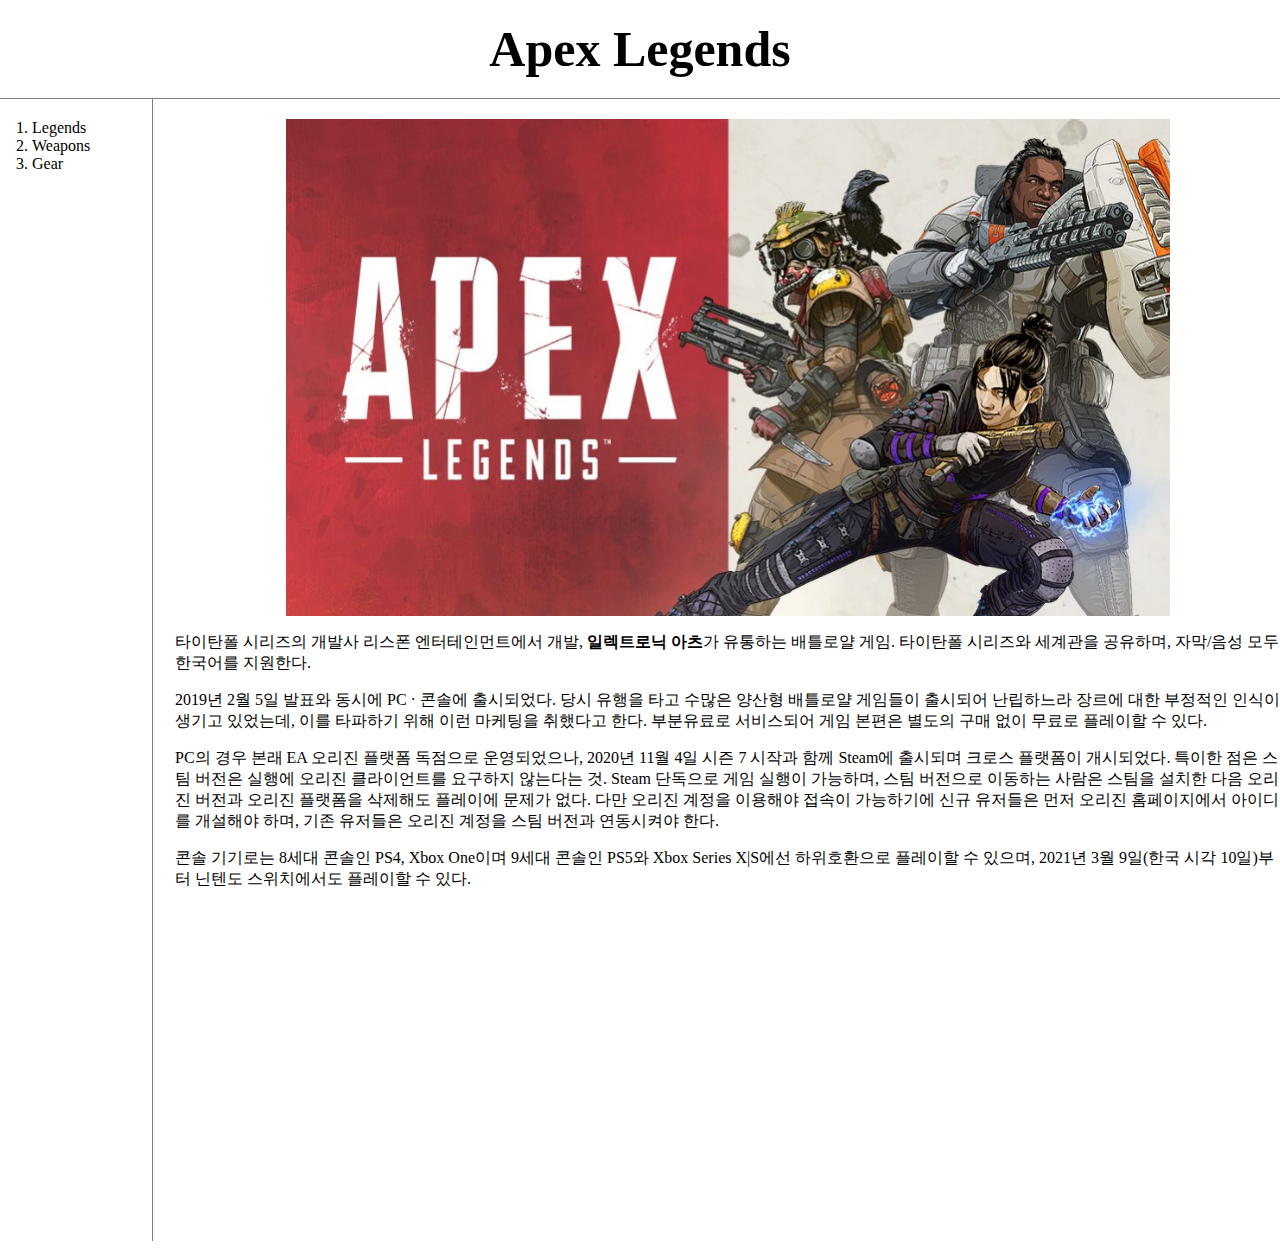
<file: index.html>
<!doctype html>
<html>
  <head>
    <title>Apex Legends</title>
    <meta charset="utf-8">
    <link rel="stylesheet" href="style.css">
    <!-- Google tag (gtag.js) -->
  <script async src="https://www.googletagmanager.com/gtag/js?id=G-EJEGTBL4LX"></script>
  <script>
    window.dataLayer = window.dataLayer || [];
    function gtag(){dataLayer.push(arguments);}
    gtag('js', new Date());

    gtag('config', 'G-EJEGTBL4LX');
  </script>
  </head>
  <body>
    <h1><a href="index.html">Apex Legends</a></h1>
    <div id="grid">
      <ol>
        <li><a href="1.html">Legends</a></li>
        <li><a href="2.html">Weapons</a></li>
        <li><a href="3.html">Gear</a></li>
      </ol>
      <div id="article">
        <div id="img">
          <img src="apex.jpg" width="80%">
        </div>
        <p>
          타이탄폴 시리즈의 개발사 리스폰 엔터테인먼트에서 개발, <b><a href="https://www.ea.com/games/apex-legends" target="_blank">일렉트로닉 아츠</a></b>가 유통하는 배틀로얄 게임. 타이탄폴 시리즈와 세계관을 공유하며, 자막/음성 모두 한국어를 지원한다.
        </p>
        <p>
          2019년 2월 5일 발표와 동시에 PC · 콘솔에 출시되었다. 당시 유행을 타고 수많은 양산형 배틀로얄 게임들이 출시되어 난립하느라 장르에 대한 부정적인 인식이 생기고 있었는데, 이를 타파하기 위해 이런 마케팅을 취했다고 한다. 부분유료로 서비스되어 게임 본편은 별도의 구매 없이 무료로 플레이할 수 있다.
        </p>
        <p>
          PC의 경우 본래 EA 오리진 플랫폼 독점으로 운영되었으나, 2020년 11월 4일 시즌 7 시작과 함께 Steam에 출시되며 크로스 플랫폼이 개시되었다. 특이한 점은 스팀 버전은 실행에 오리진 클라이언트를 요구하지 않는다는 것. Steam 단독으로 게임 실행이 가능하며, 스팀 버전으로 이동하는 사람은 스팀을 설치한 다음 오리진 버전과 오리진 플랫폼을 삭제해도 플레이에 문제가 없다. 다만 오리진 계정을 이용해야 접속이 가능하기에 신규 유저들은 먼저 오리진 홈페이지에서 아이디를 개설해야 하며, 기존 유저들은 오리진 계정을 스팀 버전과 연동시켜야 한다.
        </p>
        <p>
          콘솔 기기로는 8세대 콘솔인 PS4, Xbox One이며 9세대 콘솔인 PS5와 Xbox Series X|S에선 하위호환으로 플레이할 수 있으며, 2021년 3월 9일(한국 시각 10일)부터 닌텐도 스위치에서도 플레이할 수 있다.
        </p>
        <p>
          <iframe width="560" height="315" src="https://www.youtube.com/embed/DsmEczpCnZE" title="YouTube video player" frameborder="0" allow="accelerometer; autoplay; clipboard-write; encrypted-media; gyroscope; picture-in-picture" allowfullscreen></iframe>
        </p>
      </div>
    </div>

    <p>
      <div id="disqus_thread"></div>
      <script>
      /**
      *  RECOMMENDED CONFIGURATION VARIABLES: EDIT AND UNCOMMENT THE SECTION BELOW TO INSERT DYNAMIC VALUES FROM YOUR PLATFORM OR CMS.
      *  LEARN WHY DEFINING THESE VARIABLES IS IMPORTANT: https://disqus.com/admin/universalcode/#configuration-variables    */
      /*
      var disqus_config = function () {
      this.page.url = PAGE_URL;  // Replace PAGE_URL with your page's canonical URL variable
      this.page.identifier = PAGE_IDENTIFIER; // Replace PAGE_IDENTIFIER with your page's unique identifier variable
      };
      */
      (function() { // DON'T EDIT BELOW THIS LINE
      var d = document, s = d.createElement('script');
      s.src = 'https://apex-7.disqus.com/embed.js';
      s.setAttribute('data-timestamp', +new Date());
      (d.head || d.body).appendChild(s);
      })();
    </script>
    <noscript>Please enable JavaScript to view the <a href="https://disqus.com/?ref_noscript">comments powered by Disqus.</a></noscript>
    </p>

      <!--Start of Tawk.to Script-->
    <script type="text/javascript">
    var Tawk_API=Tawk_API||{}, Tawk_LoadStart=new Date();
    (function(){
    var s1=document.createElement("script"),s0=document.getElementsByTagName("script")[0];
    s1.async=true;
    s1.src='https://embed.tawk.to/62f8806c37898912e962e0af/1gadbbalr';
    s1.charset='UTF-8';
    s1.setAttribute('crossorigin','*');
    s0.parentNode.insertBefore(s1,s0);
    })();
    </script>
    <!--End of Tawk.to Script-->
  </body>
</html>
</file>
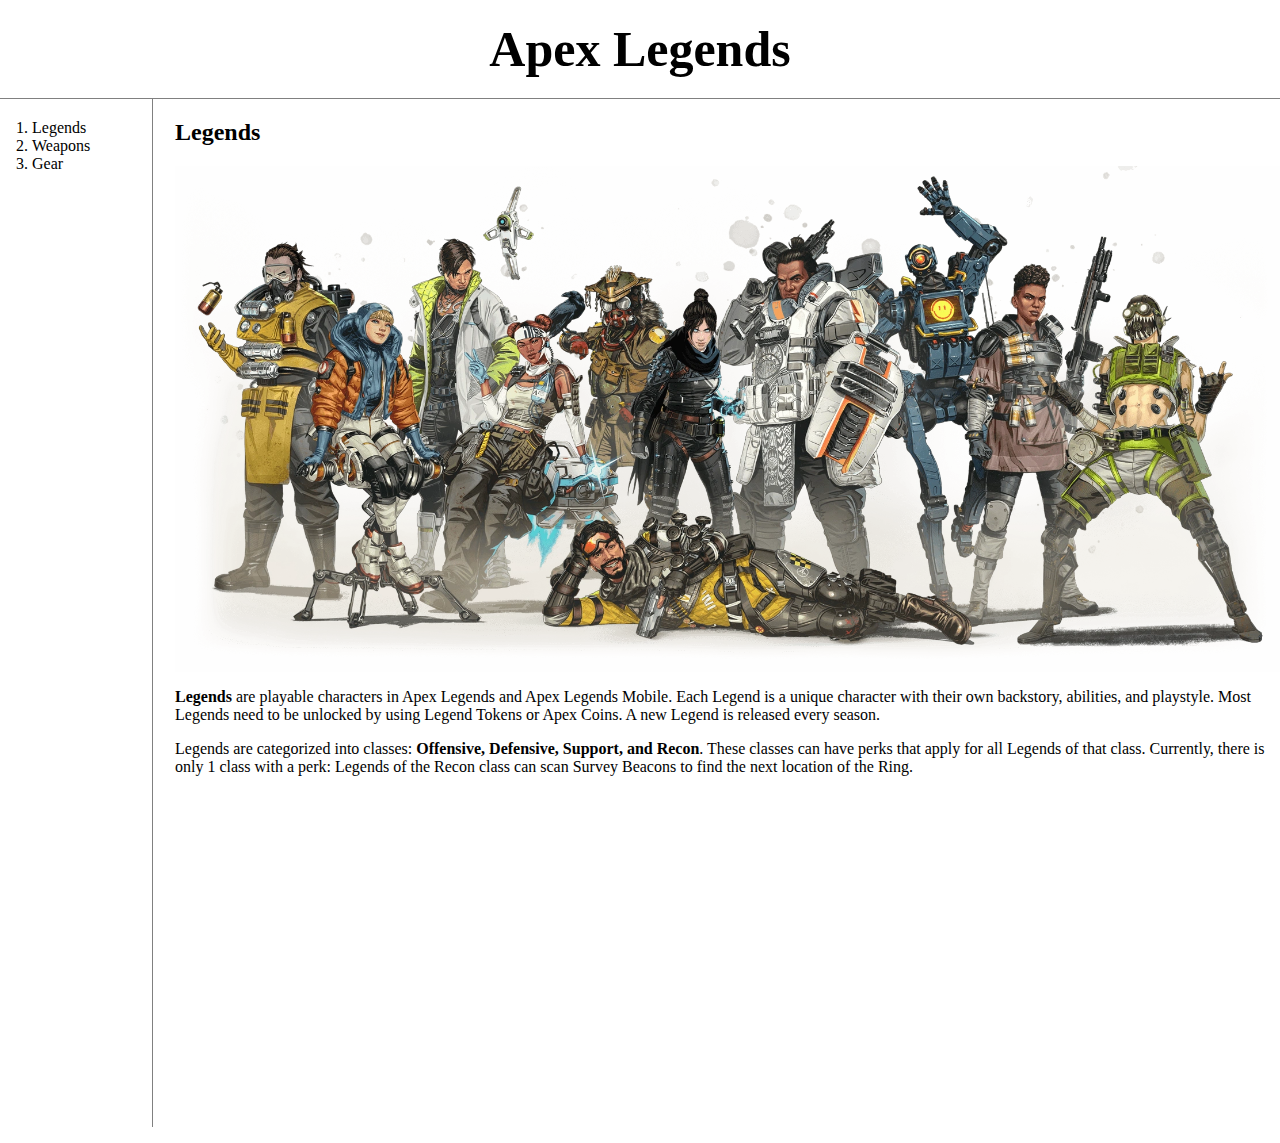
<file: 1.html>
<!doctype html>
<html>
  <head>
    <title>Apex Legends</title>
    <meta charset="utf-8">
    <link rel="stylesheet" href="style.css">
    <!-- Google tag (gtag.js) -->
  <script async src="https://www.googletagmanager.com/gtag/js?id=G-EJEGTBL4LX"></script>
  <script>
    window.dataLayer = window.dataLayer || [];
    function gtag(){dataLayer.push(arguments);}
    gtag('js', new Date());

    gtag('config', 'G-EJEGTBL4LX');
  </script>
  </head>
  <body>
    <h1><a href="index.html">Apex Legends</a></h1>
    <div id="grid">
      <ol>
        <li><a href="1.html">Legends</a></li>
        <li><a href="2.html">Weapons</a></li>
        <li><a href="3.html">Gear</a></li>
      </ol>
      <div id="article">
        <h2>Legends</h2>
        <img src="Legends.webp" width="100%">
        <p>
          <b>Legends</b> are playable characters in Apex Legends and Apex Legends Mobile. Each Legend is a unique character with their own backstory, abilities, and playstyle. Most Legends need to be unlocked by using Legend Tokens or Apex Coins. A new Legend is released every season.
        </p>
        <p>
          Legends are categorized into classes: <b>Offensive, Defensive, Support, and Recon</b>. These classes can have perks that apply for all Legends of that class. Currently, there is only 1 class with a perk: Legends of the Recon class can scan Survey Beacons to find the next location of the Ring.
        </p>
        <p>
          <iframe width="560" height="315" src="https://www.youtube.com/embed/lOo4YlaA_OA" title="YouTube video player" frameborder="0" allow="accelerometer; autoplay; clipboard-write; encrypted-media; gyroscope; picture-in-picture" allowfullscreen></iframe>
        </p>
      </div>
    </div>

    <p>
      <div id="disqus_thread"></div>
      <script>
      /**
      *  RECOMMENDED CONFIGURATION VARIABLES: EDIT AND UNCOMMENT THE SECTION BELOW TO INSERT DYNAMIC VALUES FROM YOUR PLATFORM OR CMS.
      *  LEARN WHY DEFINING THESE VARIABLES IS IMPORTANT: https://disqus.com/admin/universalcode/#configuration-variables    */
      /*
      var disqus_config = function () {
      this.page.url = PAGE_URL;  // Replace PAGE_URL with your page's canonical URL variable
      this.page.identifier = PAGE_IDENTIFIER; // Replace PAGE_IDENTIFIER with your page's unique identifier variable
      };
      */
      (function() { // DON'T EDIT BELOW THIS LINE
      var d = document, s = d.createElement('script');
      s.src = 'https://apex-7.disqus.com/embed.js';
      s.setAttribute('data-timestamp', +new Date());
      (d.head || d.body).appendChild(s);
      })();
    </script>
    <noscript>Please enable JavaScript to view the <a href="https://disqus.com/?ref_noscript">comments powered by Disqus.</a></noscript>
    </p>
  </body>
</html>
</file>
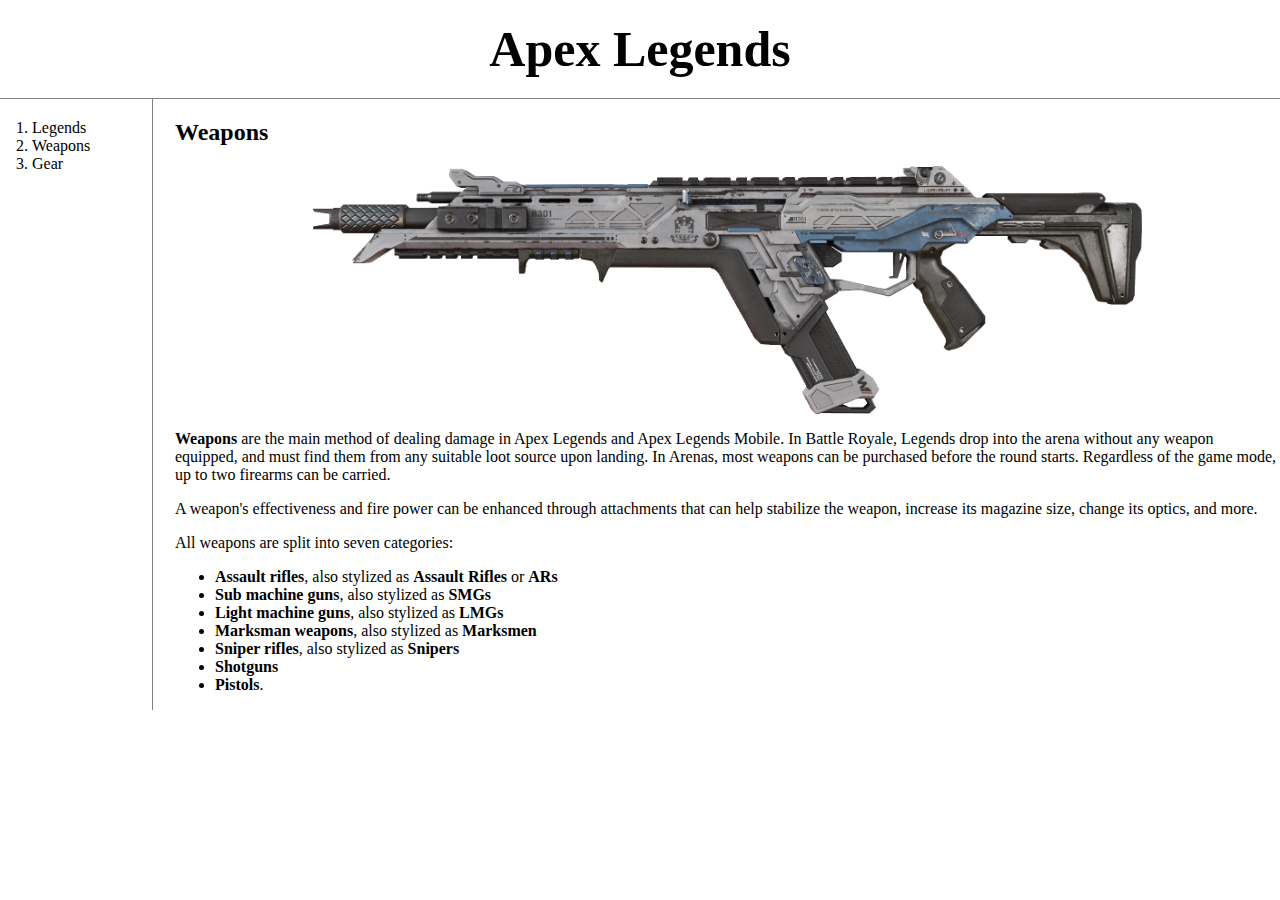
<file: 2.html>
<!doctype html>
<html>
  <head>
    <title>Apex Legends</title>
    <meta charset="utf-8">
    <link rel="stylesheet" href="style.css">
    <!-- Google tag (gtag.js) -->
  <script async src="https://www.googletagmanager.com/gtag/js?id=G-EJEGTBL4LX"></script>
  <script>
    window.dataLayer = window.dataLayer || [];
    function gtag(){dataLayer.push(arguments);}
    gtag('js', new Date());

    gtag('config', 'G-EJEGTBL4LX');
  </script>
  </head>
  <body>
    <h1><a href="index.html">Apex Legends</a></h1>
    <div id="grid">
      <ol>
        <li><a href="1.html">Legends</a></li>
        <li><a href="2.html">Weapons</a></li>
        <li><a href="3.html">Gear</a></li>
      </ol>
      <div id="article">
        <h2>Weapons</h2>
        <img src="R-301_Carbine.webp" width=75%>
        <p>
          <b>Weapons</b> are the main method of dealing damage in Apex Legends and Apex Legends Mobile. In Battle Royale, Legends drop into the arena without any weapon equipped, and must find them from any suitable loot source upon landing. In Arenas, most weapons can be purchased before the round starts. Regardless of the game mode, up to two firearms can be carried.
        </p>
        <p>
          A weapon's effectiveness and fire power can be enhanced through attachments that can help stabilize the weapon, increase its magazine size, change its optics, and more.
        </p>
        All weapons are split into seven categories:
        <ul>
          <li><b>Assault rifles</b>, also stylized as <b>Assault Rifles</b> or <b>ARs</b></li>
          <li><b>Sub machine guns</b>, also stylized as <b>SMGs</b></li>
          <li><b>Light machine guns</b>, also stylized as <b>LMGs</b></li>
          <li><b>Marksman weapons</b>, also stylized as <b>Marksmen</b></li>
          <li><b>Sniper rifles</b>, also stylized as <b>Snipers</b></li>
          <li><b>Shotguns</b></li>
          <li><b>Pistols</b>.</li>
        </ul>
      </div>
    </div>

    <p>
      <div id="disqus_thread"></div>
      <script>
      /**
      *  RECOMMENDED CONFIGURATION VARIABLES: EDIT AND UNCOMMENT THE SECTION BELOW TO INSERT DYNAMIC VALUES FROM YOUR PLATFORM OR CMS.
      *  LEARN WHY DEFINING THESE VARIABLES IS IMPORTANT: https://disqus.com/admin/universalcode/#configuration-variables    */
      /*
      var disqus_config = function () {
      this.page.url = PAGE_URL;  // Replace PAGE_URL with your page's canonical URL variable
      this.page.identifier = PAGE_IDENTIFIER; // Replace PAGE_IDENTIFIER with your page's unique identifier variable
      };
      */
      (function() { // DON'T EDIT BELOW THIS LINE
      var d = document, s = d.createElement('script');
      s.src = 'https://apex-7.disqus.com/embed.js';
      s.setAttribute('data-timestamp', +new Date());
      (d.head || d.body).appendChild(s);
      })();
    </script>
    <noscript>Please enable JavaScript to view the <a href="https://disqus.com/?ref_noscript">comments powered by Disqus.</a></noscript>
    </p>
  </body>
</html>
</file>
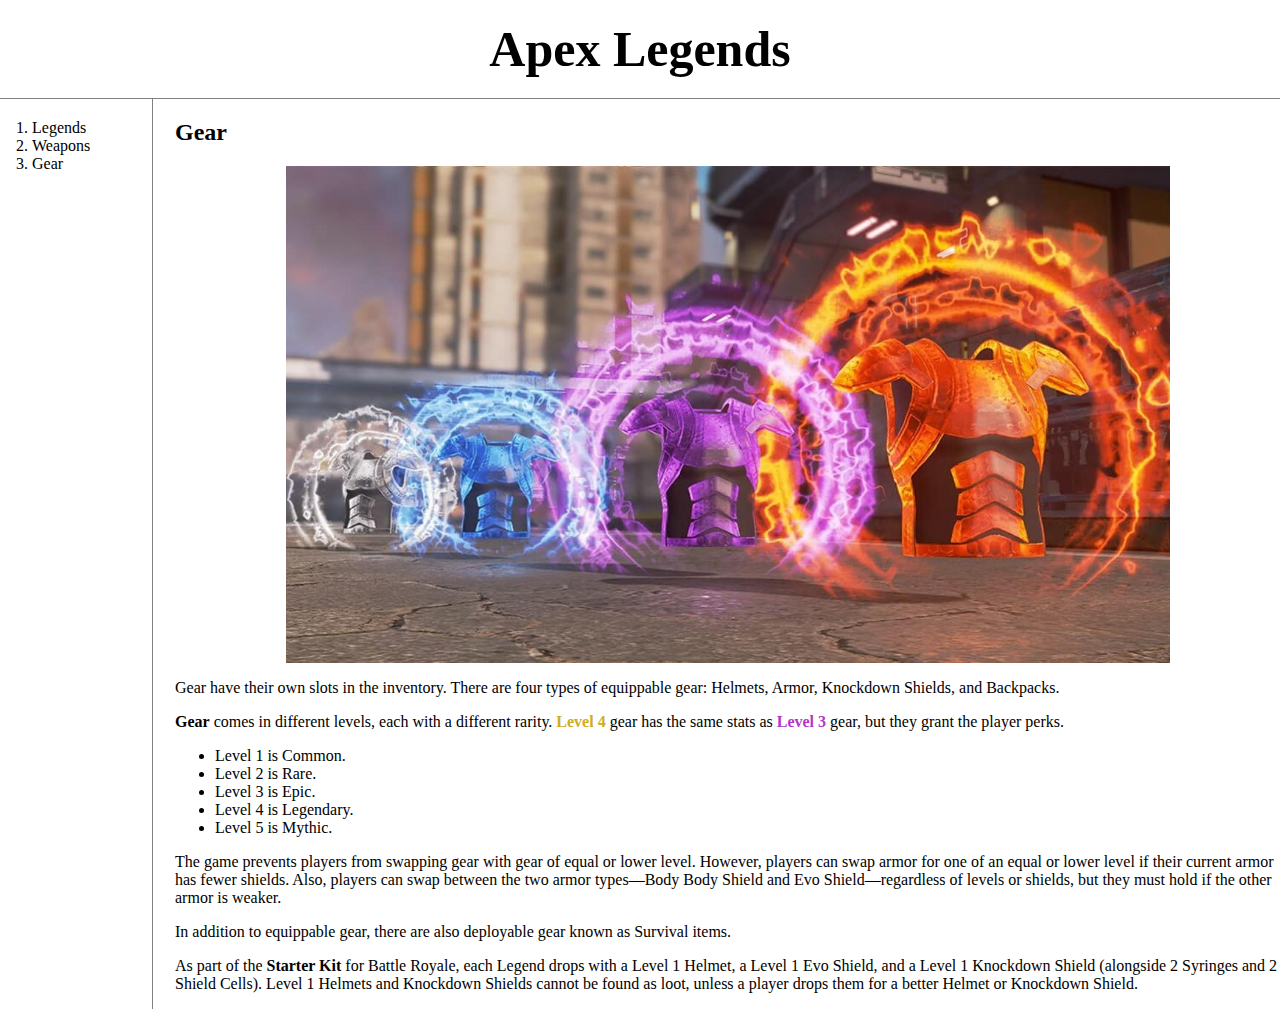
<file: 3.html>
<!doctype html>
<html>
  <head>
      <title>Apex Legends</title>
    <meta charset="utf-8">
    <link rel="stylesheet" href="style.css">
    <!-- Google tag (gtag.js) -->
  <script async src="https://www.googletagmanager.com/gtag/js?id=G-EJEGTBL4LX"></script>
  <script>
    window.dataLayer = window.dataLayer || [];
    function gtag(){dataLayer.push(arguments);}
    gtag('js', new Date());

    gtag('config', 'G-EJEGTBL4LX');
  </script>
  </head>
  <body>
    <h1><a href="index.html">Apex Legends</a></h1>
    <div id="grid">
      <ol>
        <li><a href="1.html">Legends</a></li>
        <li><a href="2.html">Weapons</a></li>
        <li><a href="3.html">Gear</a></li>
      </ol>
      <div id="article">
        <h2>Gear</h2>
        <img src="Evo-Shields.jpg" width="80%">
        <p>
          Gear have their own slots in the inventory. There are four types of equippable gear: Helmets, Armor, Knockdown Shields, and Backpacks.
        </p>
        <p>
          <b>Gear</b> comes in different levels, each with a different rarity. <span style="color:#cead21; text-shadow: -1px -1px 1px rgba(0,0,0,0.0), 1px 1px 1px rgba(0,0,0,0.0), -1px 1px 1px rgba(0,0,0,0.0), 1px -1px 1px rgba(0,0,0,0.0); font-weight:bold;">Level 4</span> gear has the same stats as <span style="color:#b237c8; font-weight:bold;">Level 3</span> gear, but they grant the player perks.
        </p>
        <ul>
          <li>Level 1 is Common.</li>
          <li>Level 2 is Rare.</li>
          <li>Level 3 is Epic.</li>
          <li>Level 4 is Legendary.</li>
          <li>Level 5 is Mythic.</li>
        </ul>
        <p>
          The game prevents players from swapping gear with gear of equal or lower level. However, players can swap armor for one of an equal or lower level if their current armor has fewer shields. Also, players can swap between the two armor types—Body Body Shield and Evo Shield—regardless of levels or shields, but they must hold if the other armor is weaker.
        </p>
        <p>
          In addition to equippable gear, there are also deployable gear known as Survival items.
        </p>
        <p>
          As part of the <b>Starter Kit</b> for Battle Royale, each Legend drops with a Level 1 Helmet, a Level 1 Evo Shield, and a Level 1 Knockdown Shield (alongside 2 Syringes and 2 Shield Cells). Level 1 Helmets and Knockdown Shields cannot be found as loot, unless a player drops them for a better Helmet or Knockdown Shield.
        </p>
      </div>
    </div>

    <p>
      <div id="disqus_thread"></div>
      <script>
      /**
      *  RECOMMENDED CONFIGURATION VARIABLES: EDIT AND UNCOMMENT THE SECTION BELOW TO INSERT DYNAMIC VALUES FROM YOUR PLATFORM OR CMS.
      *  LEARN WHY DEFINING THESE VARIABLES IS IMPORTANT: https://disqus.com/admin/universalcode/#configuration-variables    */
      /*
      var disqus_config = function () {
      this.page.url = PAGE_URL;  // Replace PAGE_URL with your page's canonical URL variable
      this.page.identifier = PAGE_IDENTIFIER; // Replace PAGE_IDENTIFIER with your page's unique identifier variable
      };
      */
      (function() { // DON'T EDIT BELOW THIS LINE
      var d = document, s = d.createElement('script');
      s.src = 'https://apex-7.disqus.com/embed.js';
      s.setAttribute('data-timestamp', +new Date());
      (d.head || d.body).appendChild(s);
      })();
    </script>
    <noscript>Please enable JavaScript to view the <a href="https://disqus.com/?ref_noscript">comments powered by Disqus.</a></noscript>
    </p>
  </body>
</html>
</file>
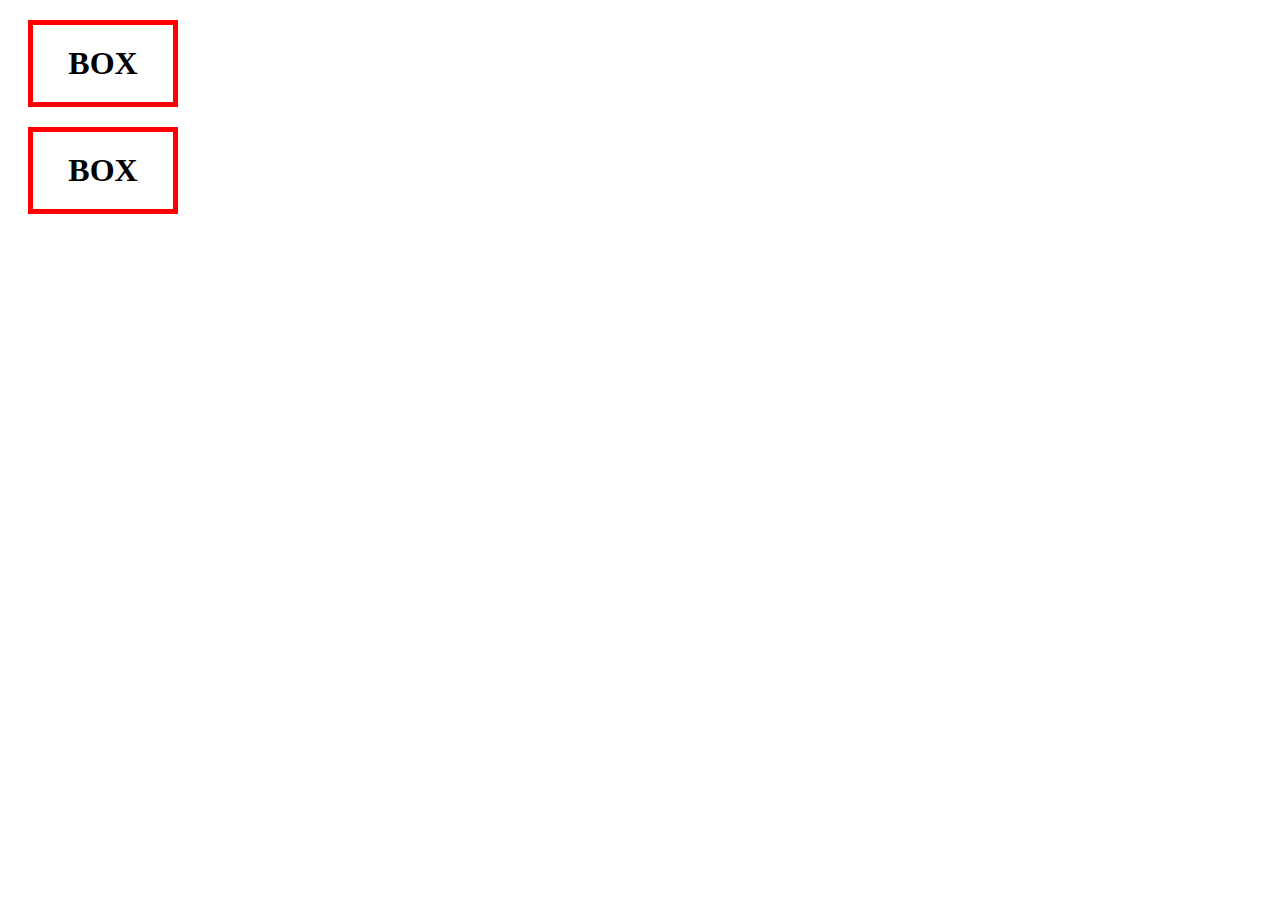
<file: box.html>
<!DOCTYPE html>
<html>
  <head>
    <meta charset="utf-8">
    <title></title>
    <style>
      /*
      block level element & inline element
      */

      h1 {
        text-align: center;
        border:5px solid red;
        padding:20px;
        margin:20px;
        display: block;
        width: 100px;
      }
    </style>
  </head>
    <h1>BOX</h1>
    <h1>BOX</h1>
  <body>
  </body>
</html>
</file>
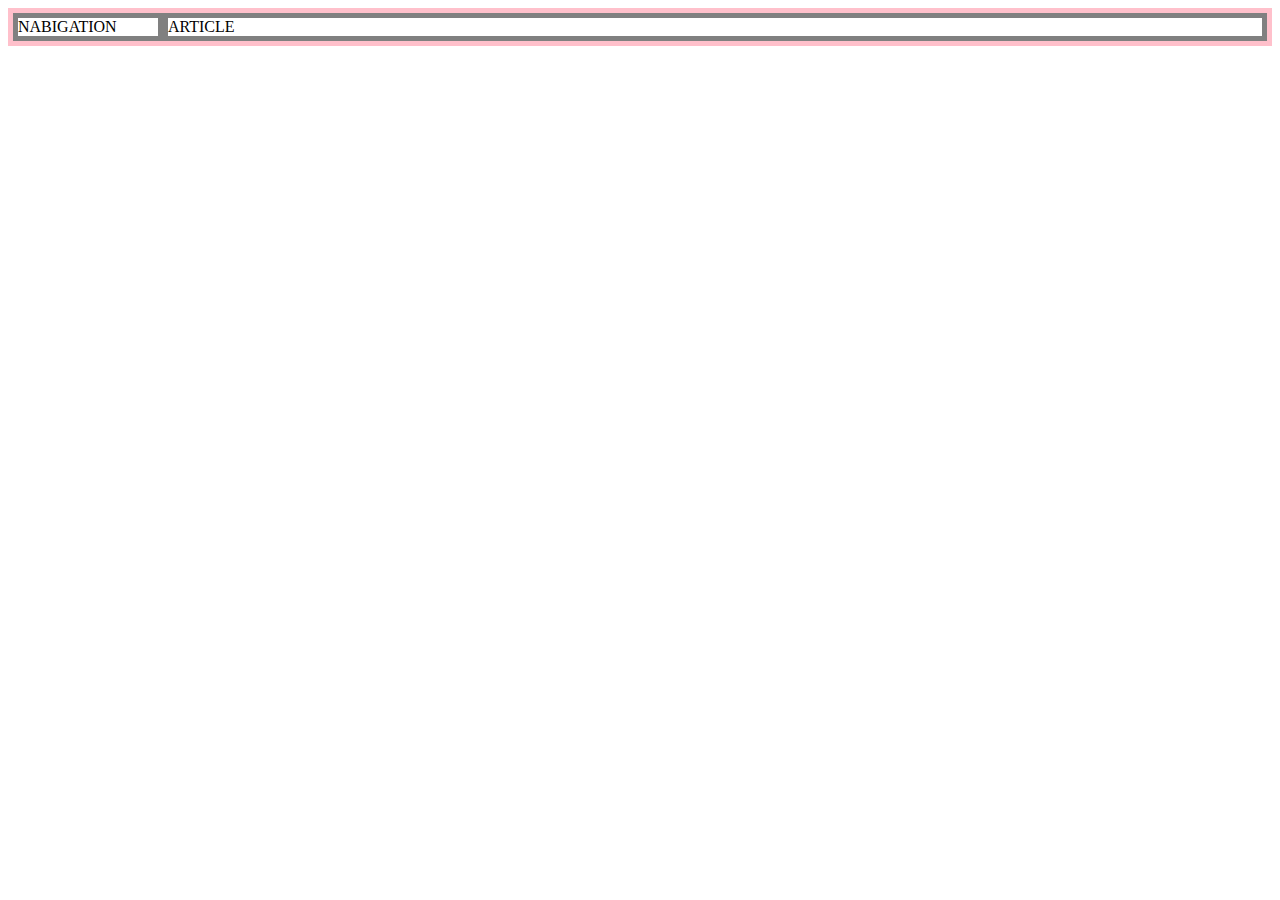
<file: grid.html>
<!DOCTYPE html>
<html>
  <head>
    <meta charset="utf-8">
    <title></title>
    <style>
      #grid {
        border:5px solid pink;
        display:grid;
        grid-template-columns: 150px 1fr;
      }
      div {
        border: 5px solid gray;
      }
    </style>
  </head>
  <body>
    <div id="grid">
      <div>NABIGATION</div>
      <div>ARTICLE</div>
    </div>
  </body>
</html>
</file>
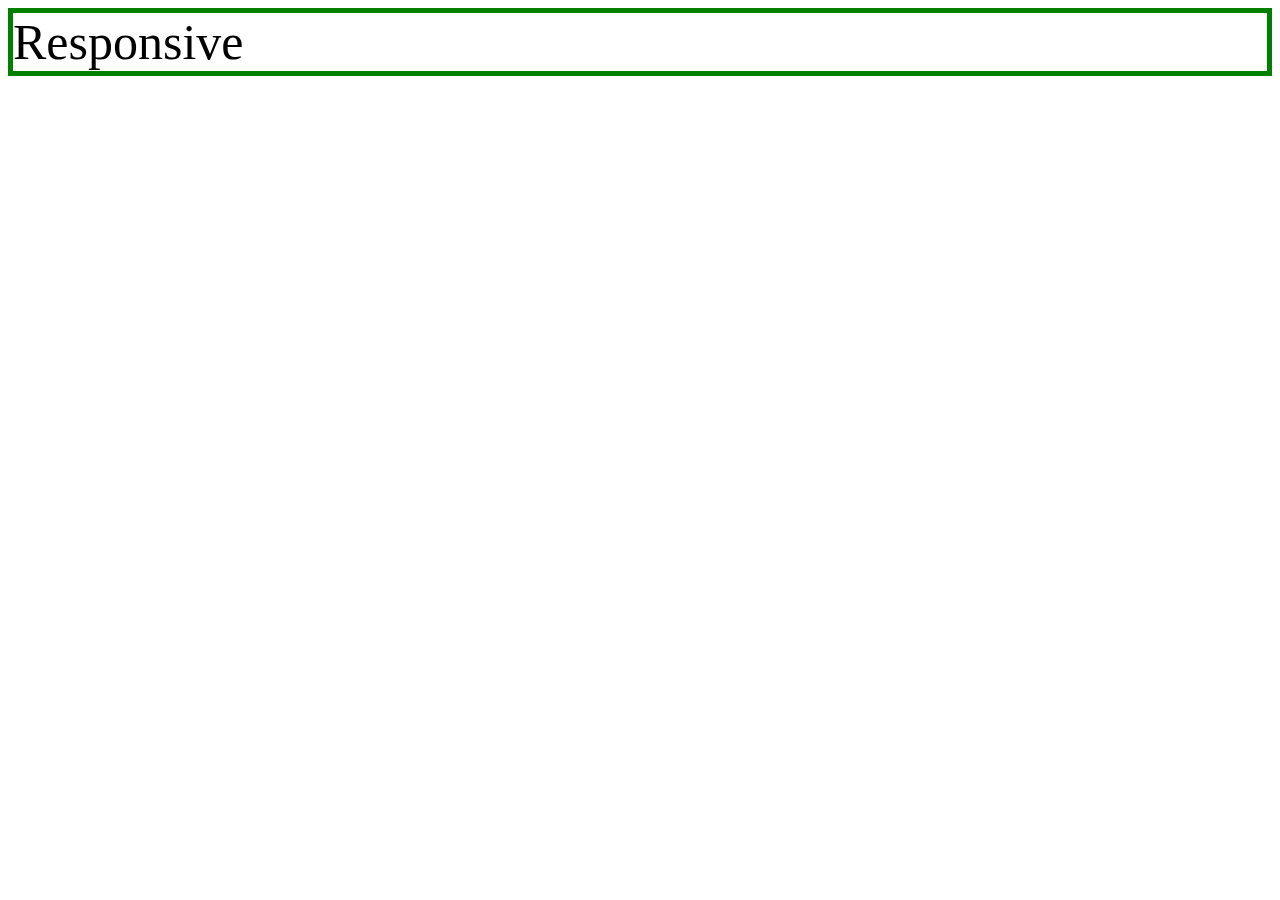
<file: Mediaquery.html>
<!DOCTYPE html>
<html>
  <head>
    <meta charset="utf-8">
    <title></title>
    <style>
      div {
        border: 5px solid green;
        font-size: 50px;
      }
      @media(max-width:800px) {
        div {
          display: none;
        }
      }
    </style>
  </head>
  <body>
    <div>
      Responsive
    </div>
  </body>
</html>
</file>
<file: style.css>
body {
  margin: 0;
}
a {
  color:black;
  text-decoration: none;
}
h1{
  font-size: 50px;
  text-align: center;
  border-bottom: 1px solid gray;
  padding: 20px;
  margin:0;
}
ol {
  border-right: 1px solid gray;
  width: 100px;
  margin:0;
  padding: 20px;
}
#grid {
  display:grid;
  grid-template-columns: 150px 1fr;
}
#grid ol {
  padding-left: 32px;
}
#article {
  padding-left: 25px;
}
@media(max-width: 800px) {
  #grid {
    display: block;
  }
  ol {
    border-right: none;
  }
  h1{
    border-bottom: none;
  }
}
img {
  display: block;
  margin: auto;
}
#img {
  padding-top: 20px;
}
</file>
